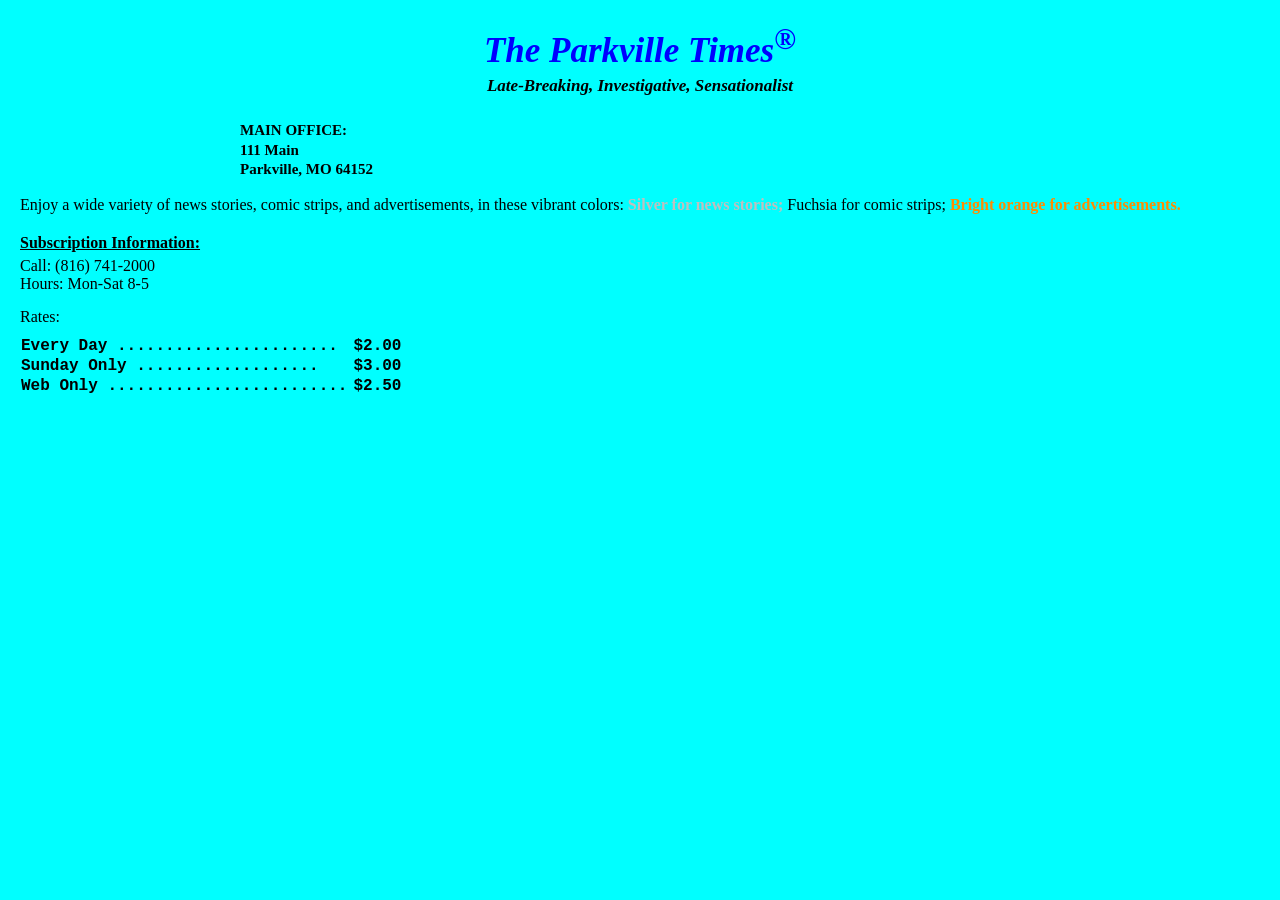
<file: Assignment 1/index.html>
<!DOCTYPE html>
<html lang="en">
<head>
    <meta charset="UTF-8">
    <meta name="viewport" content="width=device-width, initial-scale=1.0">
    <link rel="stylesheet" href="style.css">
    <title>Document</title>
</head>
<body>
    <div class="container">
        <h1 class="main-heading">The Parkville Times<sup>&reg;</sup></h1>
        
        <div class="tagline">Late-Breaking, Investigative, Sensationalist</div>

        <div class="office-info">
            MAIN OFFICE:<br>
            111 Main<br>
            Parkville, MO 64152
        </div>
    </div>


    <p class="description">
        Enjoy a wide variety of news stories, comic strips, and advertisements, in these vibrant colors:
        <span class="color-silver">Silver for news stories;</span>
        <span class="color-fuchsia">Fuchsia for comic strips;</span>
        <span class="color-orange">Bright orange for advertisements.</span>
    </p>

    <div class="subscription-header">Subscription Information:</div>
    <div>Call: (816) 741-2000</div>
    <div>Hours: Mon-Sat 8-5</div>

    <div class="rates-label">Rates:</div>
    <table class="rates-table">
        <tr>
            <td>Every Day .......................</td>
            <td>$2.00</td>
        </tr>
        <tr>
            <td>Sunday Only ...................</td>
            <td>$3.00</td>
        </tr>
        <tr>
            <td>Web Only .........................</td>
            <td>$2.50</td>
        </tr>
    </table>
    </div>
</body>
</html>
</file>
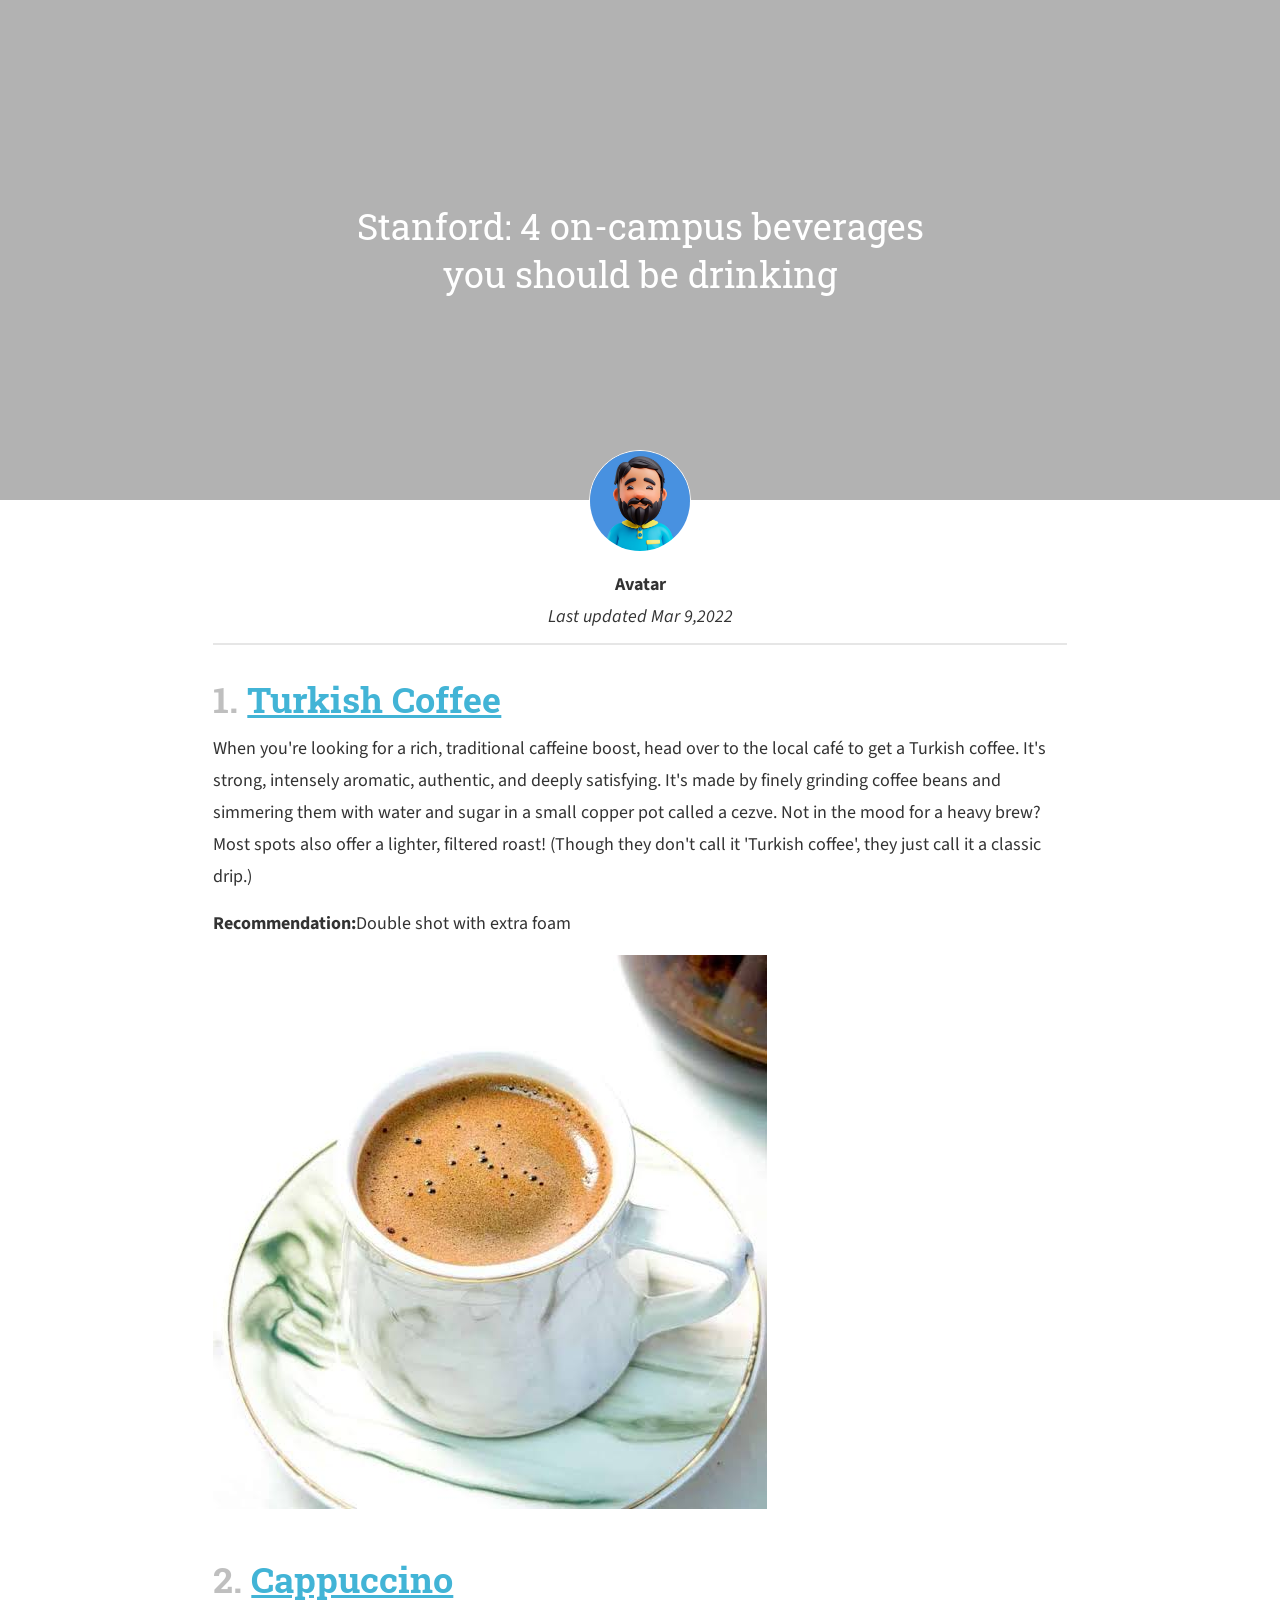
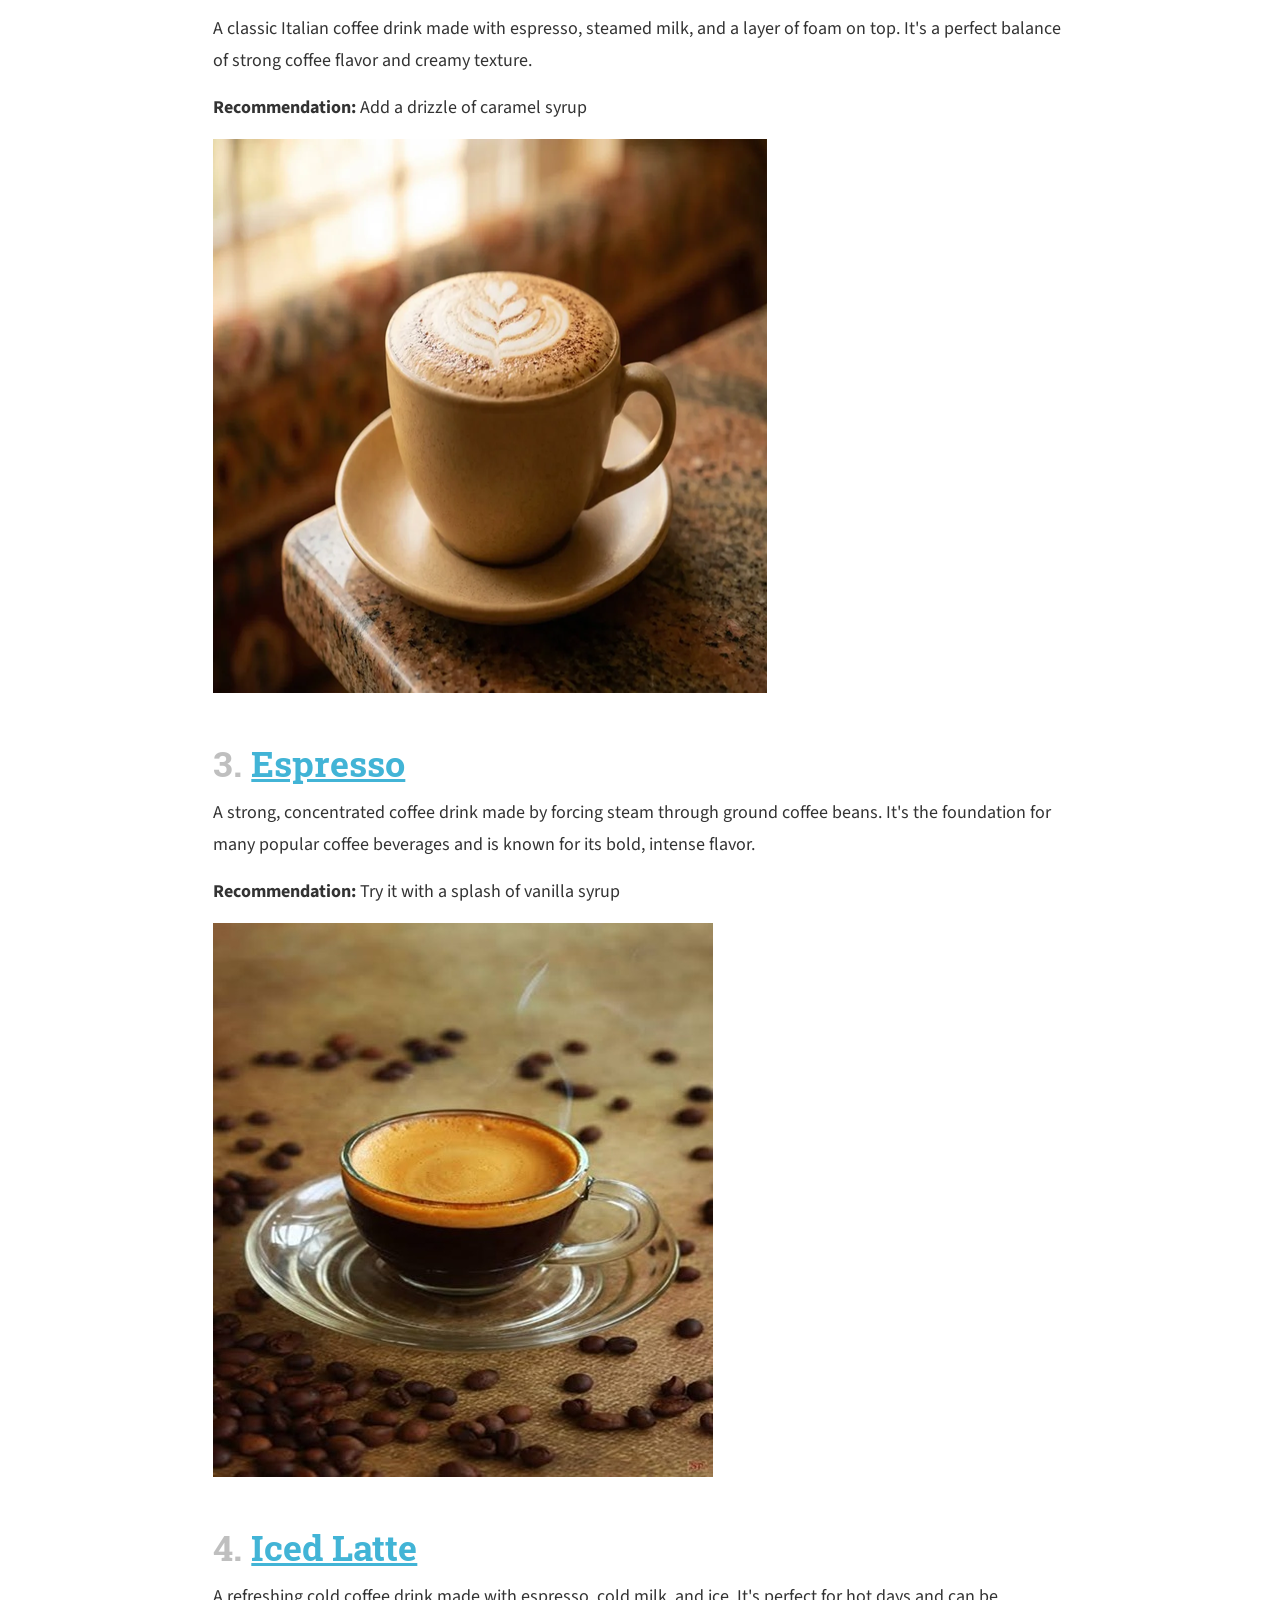
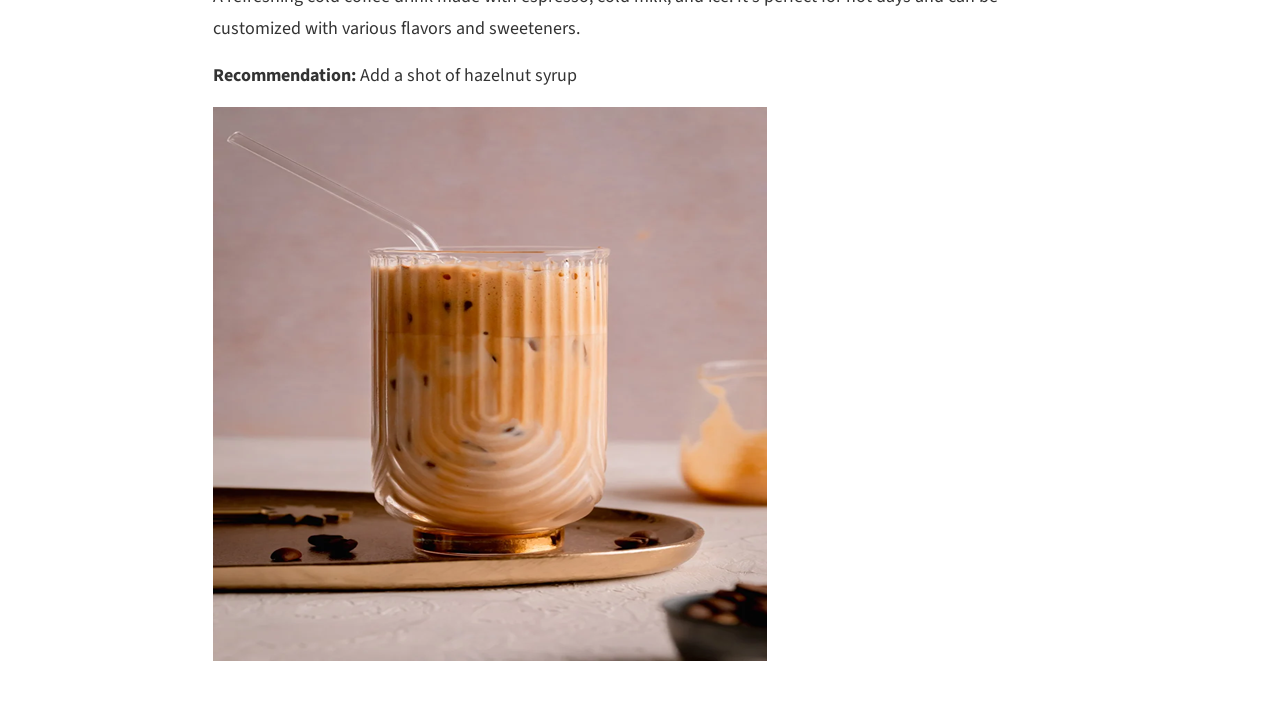
<file: Assignment 2/index.html>
<!DOCTYPE html>
<html lang="en">
<head>
    <meta charset="UTF-8">
    <meta name="viewport" content="width=device-width, initial-scale=1.0">
    <title>Stanford: 4 on-campus beverages you should be drinking</title>

    <link rel="preconnect" href="https://fonts.googleapis.com">
    <link rel="preconnect" href="https://fonts.gstatic.com" crossorigin>
    <link href="https://fonts.googleapis.com/css2?family=Roboto+Slab:wght@400;700&family=Source+Sans+Pro:ital,wght@0,400;0,700;1,400&display=swap" rel="stylesheet">

    <link rel="stylesheet" href="style.css">
</head>
<body>
    <header class="header">
        <h1 class="header-title">Stanford: 4 on-campus beverages you should be drinking</h1>
    </header>

    <main class="container">
        <section class="profile">
            <img src="images/avatar.avif" alt="Avatar" class="profile-img">
            <p class="author">Avatar</p>
            <p class="updated">Last updated Mar 9,2022</p>
            <hr class="profile-divider">
        </section>

        <div class="listicle-content">

            <article class="item">
                <h2 class="item-title"><span class="item-number">1.</span> <a href="#">Turkish Coffee</a></h2>
                <p>When you're looking for a rich, traditional caffeine boost, head over to the local café to get a Turkish coffee. It's strong, intensely aromatic, authentic, and deeply satisfying. It's made by finely grinding coffee beans and simmering them with water and sugar in a small copper pot called a cezve. Not in the mood for a heavy brew? Most spots also offer a lighter, filtered roast! (Though they don't call it 'Turkish coffee', they just call it a classic drip.)</p>
                <p class="recommendation"><strong>Recommendation:</strong>Double shot with extra foam</p>
                <img src="images/coffee.jpeg" alt="Turkish Coffee" class="item-img">
            </article>

            <article class="item">
                <h2 class="item-title"><span class="item-number">2.</span> <a href="#">Cappuccino</a></h2>
                <p>A classic Italian coffee drink made with espresso, steamed milk, and a layer of foam on top. It's a perfect balance of strong coffee flavor and creamy texture.</p>
                <p class="recommendation"><strong>Recommendation:</strong> Add a drizzle of caramel syrup</p>
                <img src="images/cappuccino.png" alt="Cappuccino" class="item-img">
            </article>

            <article class="item">
                <h2 class="item-title"><span class="item-number">3.</span> <a href="#">Espresso</a></h2>
                <p>A strong, concentrated coffee drink made by forcing steam through ground coffee beans. It's the foundation for many popular coffee beverages and is known for its bold, intense flavor.</p>
                <p class="recommendation"><strong>Recommendation:</strong> Try it with a splash of vanilla syrup</p>
                <img src="images/esspreso.jpeg" alt="Espresso" class="item-img">
            </article>

            <article class="item">
                <h2 class="item-title"><span class="item-number">4.</span> <a href="#">Iced Latte</a></h2>
                <p>A refreshing cold coffee drink made with espresso, cold milk, and ice. It's perfect for hot days and can be customized with various flavors and sweeteners.</p>
                <p class="recommendation"><strong>Recommendation:</strong> Add a shot of hazelnut syrup</p>
                <img src="images/ice spanish latte.png" alt="Iced Latte" class="item-img">
            </article>
        </div>
    </main>
</body>
</html>
</file>
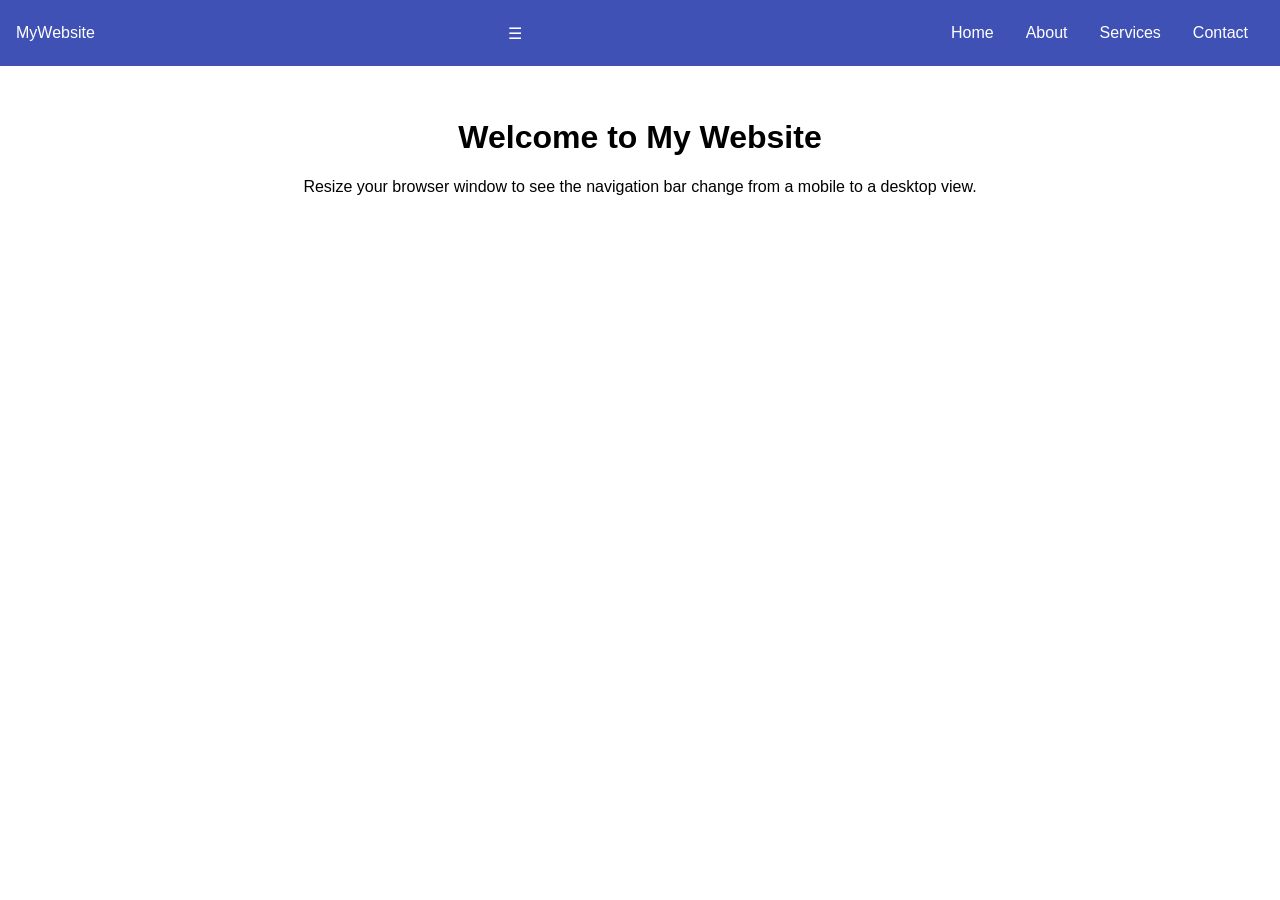
<file: Assignment 3/index.html>
<!DOCTYPE html>
<html lang="en">
<head>
    <meta charset="UTF-8">
    <meta name="viewport" content="width=device-width, initial-scale=1.0">
    <title>Responsive Navigation Bar</title>
    <link rel="stylesheet" href="style.css">
</head>
<body>
    <nav class="navbar">
        <div class="nav-bar">MyWebsite</div>
        <div id="hamburg-menu" class="hamburg">
            &#9776;
        </div>
        <ul id="nav-links" class="nav-links">
            <li><a href="#">Home</a></li>
            <li><a href="#">About</a></li>
            <li><a href="#">Services</a></li>
            <li><a href="#">Contact</a></li>
        </ul>
    </nav>

    <main class="content">
        <h1>Welcome to My Website</h1>
        <p>Resize your browser window to see the navigation bar change from a mobile to a desktop view.</p>
    </main>

    <script src="script.js"></script>
</body>
</html>
</file>
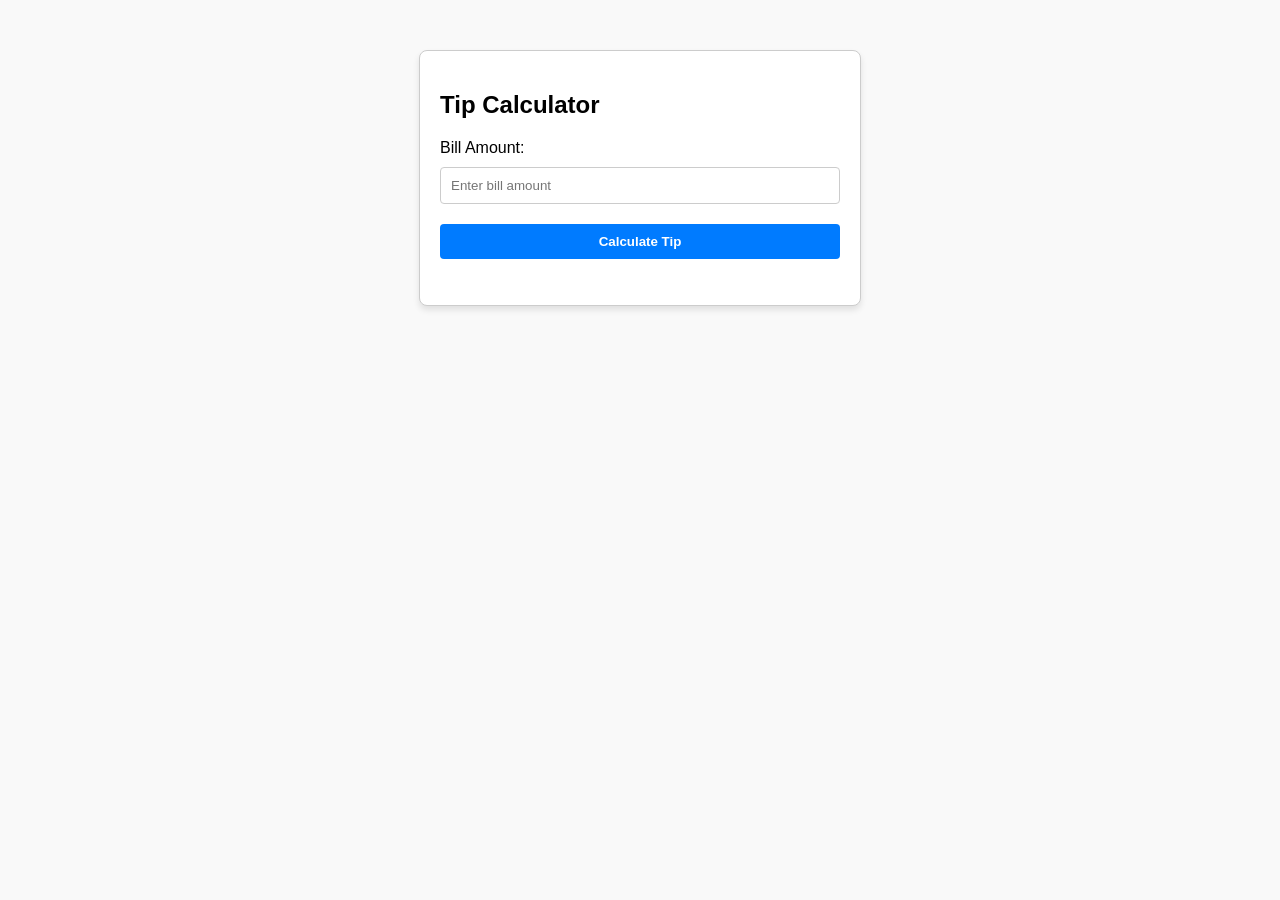
<file: Assignment 4/index.html>
<!DOCTYPE html>
<html lang="en">
<head>
    <meta charset="UTF-8">
    <meta name="viewport" content="width=device-width, initial-scale=1.0">
    <title>Simple Tip Calculator</title>
    <link rel="stylesheet" href="style.css">
</head>
<body>
  <div class="container"> 
    <h2>Tip Calculator</h2>
    <label for="billAmount">Bill Amount:</label>
    <input type="number" id="billAmount" placeholder="Enter bill amount" step="0.01">

    <div id="error-message">Please enter a valid bill amount!</div>

    <button id="calculateBtn">Calculate Tip</button>
    <p id="tipAmount" class="result"></p>
    <p id="totalBill" class="result"></p>
  </div>

  <script src="script.js"></script>
</body>
</html>
</file>
<file: Assignment 1/style.css>
body{
    background-color:cyan;
    font-family: 'Times New Roman', Times, serif;
    margin: 20px;
    color:#000000;
}

.container{
    max-width:800px;
    margin:0 auto;
}

h1.main-heading{
    color:blue;
    text-align:center;
    font-size:35px;
    font-style:italic;
    font-weight:bold;
    margin-bottom:5px;
}

.tagline{
    text-align:center;
    font-weight:bold;
    font-style:italic;
    margin-bottom:25px;
    font-size:17px;
}

.office-info{
    font-weight:bold;
    line-height:1.3;
    margin-bottom:15px;
    font-size:15px;
}

.description{
    margin-bottom:20px;
    font-size:16px;
}

.color-silver{
    color: hsl(0, 0%, 75%);
    font-weight:bold;
}

.color-fushia{
    color: #FF00FF;
    font-weight:bold;
}

.color-orange{
    color: rgb(255, 140, 0);
    font-weight:bold;
}

.subscription-header{
    font-weight:bold;
    text-decoration:underline;
    margin-top:15px; 
    margin-bottom:5px;
}

.rates-label{
    margin-top:15px;
}

.rates-table{
    border-collapse:collapse;
    font-family:'Courier New', Courier, monospace;
    font-weight:bold;
    margin-top:10px;
}

.rates-table td{
    padding-right:5px;
}
</file>
<file: Assignment 2/style.css>
body{
    margin: 0;
    padding: 0;
    font-family: 'Source Sans Pro', sans-serif;
    color: rgb(51, 51, 51);
}

.header{
    height: 500px;
    background-image: linear-gradient(rgba(0, 0, 0, 0.3), rgba(0, 0, 0, 0.3)), url('https://t4.ftcdn.net/jpg/03/26/12/23/360_F_326122335_RKvTXMb4RYkIzk94ZoPjkZQe2CUOVnen.jpg');
    background-size: cover;
    background-position: top;
    background-repeat: no-repeat;
    display: flex;
    justify-content: center;
    align-items: center;
    text-align: center;
}

.header-title{
    font-family: 'Roboto Slab', serif;
    font-size: 36px;
    font-weight: normal;
    color: white;
    max-width: 600px;
    margin: 0 20px;
}

.container{
    max-width: 66.67%;
    margin: 0 auto;
}

.profile{
    text-align: center;
    margin-top: -50px;
    font-size: 18px;
    line-height: 24px;
}

.profile-img{
    width: 100px;
    border-radius: 100%;
    border: 1px solid white;
}

.author{
    font-weight: bold;
    margin: 10px 0 0 0;
}

.updated{
    font-style: italic;
    color: rgb(51, 51, 51);
    margin: 0 0 10px 0;
}

.profile-divider{
    border: none;
    border-top: 2px solid #e6e6e6;
    width: 100%;
    margin-top:10px;
    margin-bottom: 30px;
}

.item{
    margin-bottom: 40px;
}

.item-title{
    font-family: 'Roboto Slab', serif;
    font-size: 36px;
    font-weight: bold;
    color: rgb(51, 51, 51);
    margin-bottom: 10px;
}

.item-number{
    color: rgba(0, 0, 0, 0.25);
}

a{
    color: #42b4d6;
}

a:hover{
    text-decoration: underline;
}

p{
    font-family: 'Source Sans Pro', sans-serif;
    font-size: 18px;
    line-height: 32px;
    color: rgb(51, 51, 51);
    margin-top: 0;
    margin-bottom: 15px;
}

.recommendation strong{
    font-weight: bold;
}

.item-image{
    width: 100%;
    height: auto;
    display: block;
}
</file>
<file: Assignment 3/style.css>
body {
    font-family: Arial, sans-serif;
    margin: 0;
    padding: 0;
}

.navbar {
    background-color: #3f51b5;
    color: white;
    display: flex;
    justify-content: space-between;
    align-items: center;
    padding: 16px;
    position: relative;
}

.nav-brand {
    font-size: 19px;
    font-weight: bold;
}

.hamburger {
    font-size: 24px;
    cursor: pointer;
    display: block;
}

.nav-links{
    list-style: none;
    position:absolute;
    top: 100%;
    left: 0;
    width: 100%;
    background-color: #3f51b5;
    flex-direction: column;
    padding: 0;
    margin: 0;
    display: none;
}

.nav-links.open {
    display: flex;
}

.nav-links li{
    text-align: center;
    width: 100%;
}

.nav-links a{
    color: white;
    text-decoration: none;
    display: block;
    padding: 16px;
}

.nav-links a:hover{
    background-color: #303f9f;
}

.content{
    padding: 32px;
    text-align: center;
}

@media (min-width: 768px) {
    .hamburger {
        display: none;
    }

    .nav-links {
        display: flex;
        position: static;
        flex-direction: row;
        width: auto;
        background-color: transparent;
    }

    .nav-links li {
        width: auto;
    }
    .nav-links a {
        padding: 8px 16px;
    }
}
</file>
<file: Assignment 4/style.css>
body {
    font-family: Arial, sans-serif;
    margin: 50px;
    background-color: #f9f9f9;
}

.container{
    max-width: 400px;
    margin: 0 auto;
    padding: 20px;
    border: 1px solid #ccc;
    border-radius: 8px;
    background-color: #ffffff;
    box-shadow: 0 4px 6px rgba(0, 0, 0, 0.1);
}

input, button {
    width: 100%;
    padding: 10px;
    margin: 10px 0;
    box-sizing: border-box;
    border-radius: 4px;
    border: 1px solid #ccc;
}

button {
    background-color: #007bff;
    color: white;
    border: none;
    cursor: pointer;
    font-weight: bold;
}

button:hover {
    background-color: #0056b3;
}

#error-message{
    color: red;
    display: none;
    margin-top: 10px;
    font-size: 14px;
}

.result{
    font-weight: bold;
    margin-top: 10px;
    font-size: 16px;
}
</file>
